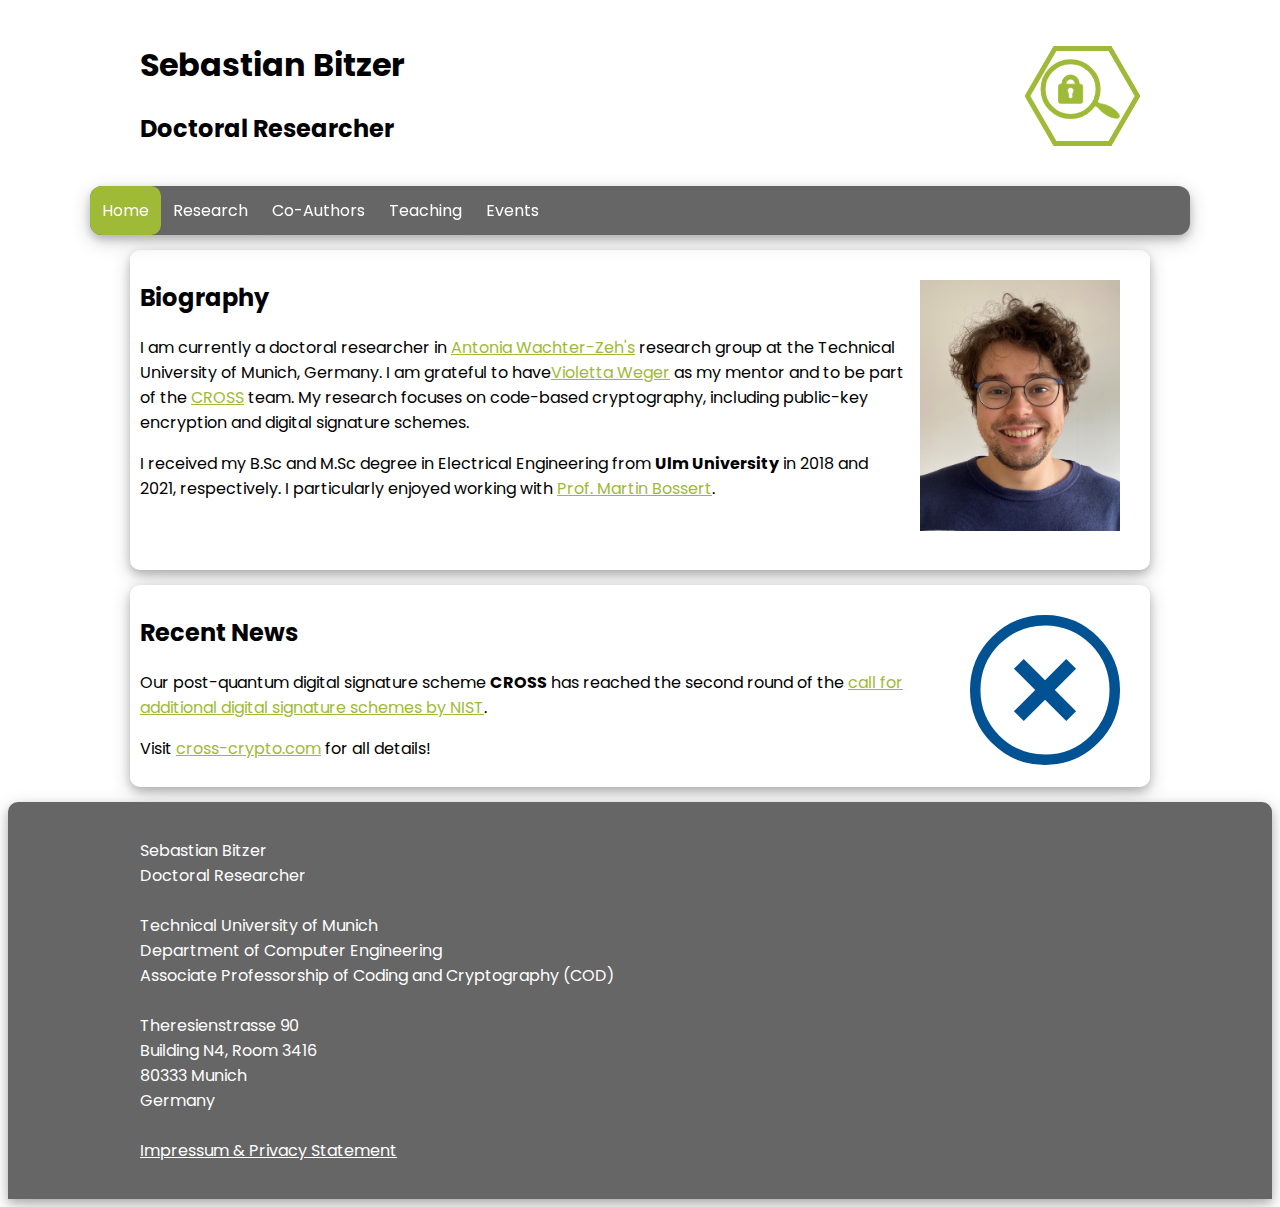
<file: index.html>
<!DOCTYPE html>
<html>

<head>
    <meta charset="utf-8">
    <link rel='icon' href='images/favicon.png' type='image/png' >
    <link rel="stylesheet" href="assets/css/styles.css">
    <link rel="stylesheet" href="https://cdnjs.cloudflare.com/ajax/libs/font-awesome/4.7.0/css/font-awesome.min.css">
    <link href='https://fonts.googleapis.com/css?family=Poppins' rel='stylesheet'>
    <meta name="viewport" content="width=device-width, initial-scale=1">
    <title>Sebastian Bitzer @ Technical University of Munich</title>
    <meta name="author" content="Sebastian Bitzer">
    <meta name="description" content="Doctoral Researcher in Coding Theory and Post-Quantum Cryptography">
    <style>
        body{font-family: 'Poppins';/*font-size: 22px;*/}
    </style>
</head>

<body>
    <script>
        function myFunction() {
          var x = document.getElementById("myTopnav");
          if (x.className === "topnav") {
            x.className += " responsive";
          } else {
            x.className = "topnav";
          }
        }
        </script>

<header>
    <h1>Sebastian Bitzer<img src="images/security_logo.svg" class=logoimage alt=CryptoLogo style="max-width:50%;height:100px;margin-left:15px;margin-top:5px;float: right;"></h1> 
    <h2>Doctoral Researcher</h2>
</header>

<nav>
    <div class="topnav" id="myTopnav">
        <a href="index.html" class="active topnav">Home</a>
        <a href="research.html" class="topnav">Research</a>
        <a href="collaborations.html" class="topnav">Co-Authors</a>
        <a href="teaching.html" class="topnav">Teaching</a>
        <a href="events.html" class="topnav">Events</a>
        <a href="javascript:void(0);" class="icon topnav" onclick="myFunction()">
            <i class="fa fa-bars"></i>
          </a>
    </div>
</nav>

<section style="min-height: 300px;">
    <h2>Biography
        <img src="images/sebastianbitzer_home.jpg" class = bioimage alt="Sebastians Home" style="max-width:45%;width:200px;margin-left:15px;margin-right:20px;float: right;">
    </h2>
    <p>
    I am currently a doctoral researcher in <a href="https://www.ce.cit.tum.de/en/lnt/people/professors/wachter-zeh/">Antonia Wachter-Zeh's</a> research group at the Technical University of Munich, Germany.
    I am grateful to have<a href="https://user.math.uzh.ch/weger/">Violetta Weger</a> as my mentor and to be part of the <a href="https://www.cross-crypto.com/">CROSS</a> team.    
    My research focuses on code-based cryptography, including public-key encryption and digital signature schemes.
    </p>
    <p>
    I received my B.Sc and M.Sc degree in Electrical Engineering from <b>Ulm University</b>  in 2018 and 2021, respectively.
    I particularly enjoyed working with <a href="https://www.uni-ulm.de/nt/staff/professors/martin-bossert/">Prof. Martin Bossert</a>.
    </p>
</section>

<section>
    <h2><img src="images/cross_logo.svg" alt="CROSS logo" style="max-width:50%;width:150px;margin-left:15px;margin-right:20px;float: right;">
        Recent News
    </h2>
    
    <p> Our post-quantum digital signature scheme <b>CROSS</b> has reached the second round of the <a href="https://csrc.nist.gov/projects/pqc-dig-sig">call for additional digital signature schemes by NIST</a>.</p>
    <p> Visit <a href="https://cross-crypto.com/">cross-crypto.com</a> for all details!</p>
</section>
<footer>
    <div class="footercontainer">
    <p class="footercontent">
    Sebastian Bitzer<br>
    Doctoral Researcher <br> <br>
    
    Technical University of Munich <br>
    Department of Computer Engineering <br>
    Associate Professorship of Coding and Cryptography (COD)  <br> <br>
    
    Theresienstrasse 90 <br>
    Building N4, Room 3416 <br>
    80333 Munich <br>
    Germany <br> <br>
    
    <a href="impressum.html" style="color:white;">Impressum & Privacy Statement</a>
    </p>
    </div>
</footer>

</body>

</html>
</file>
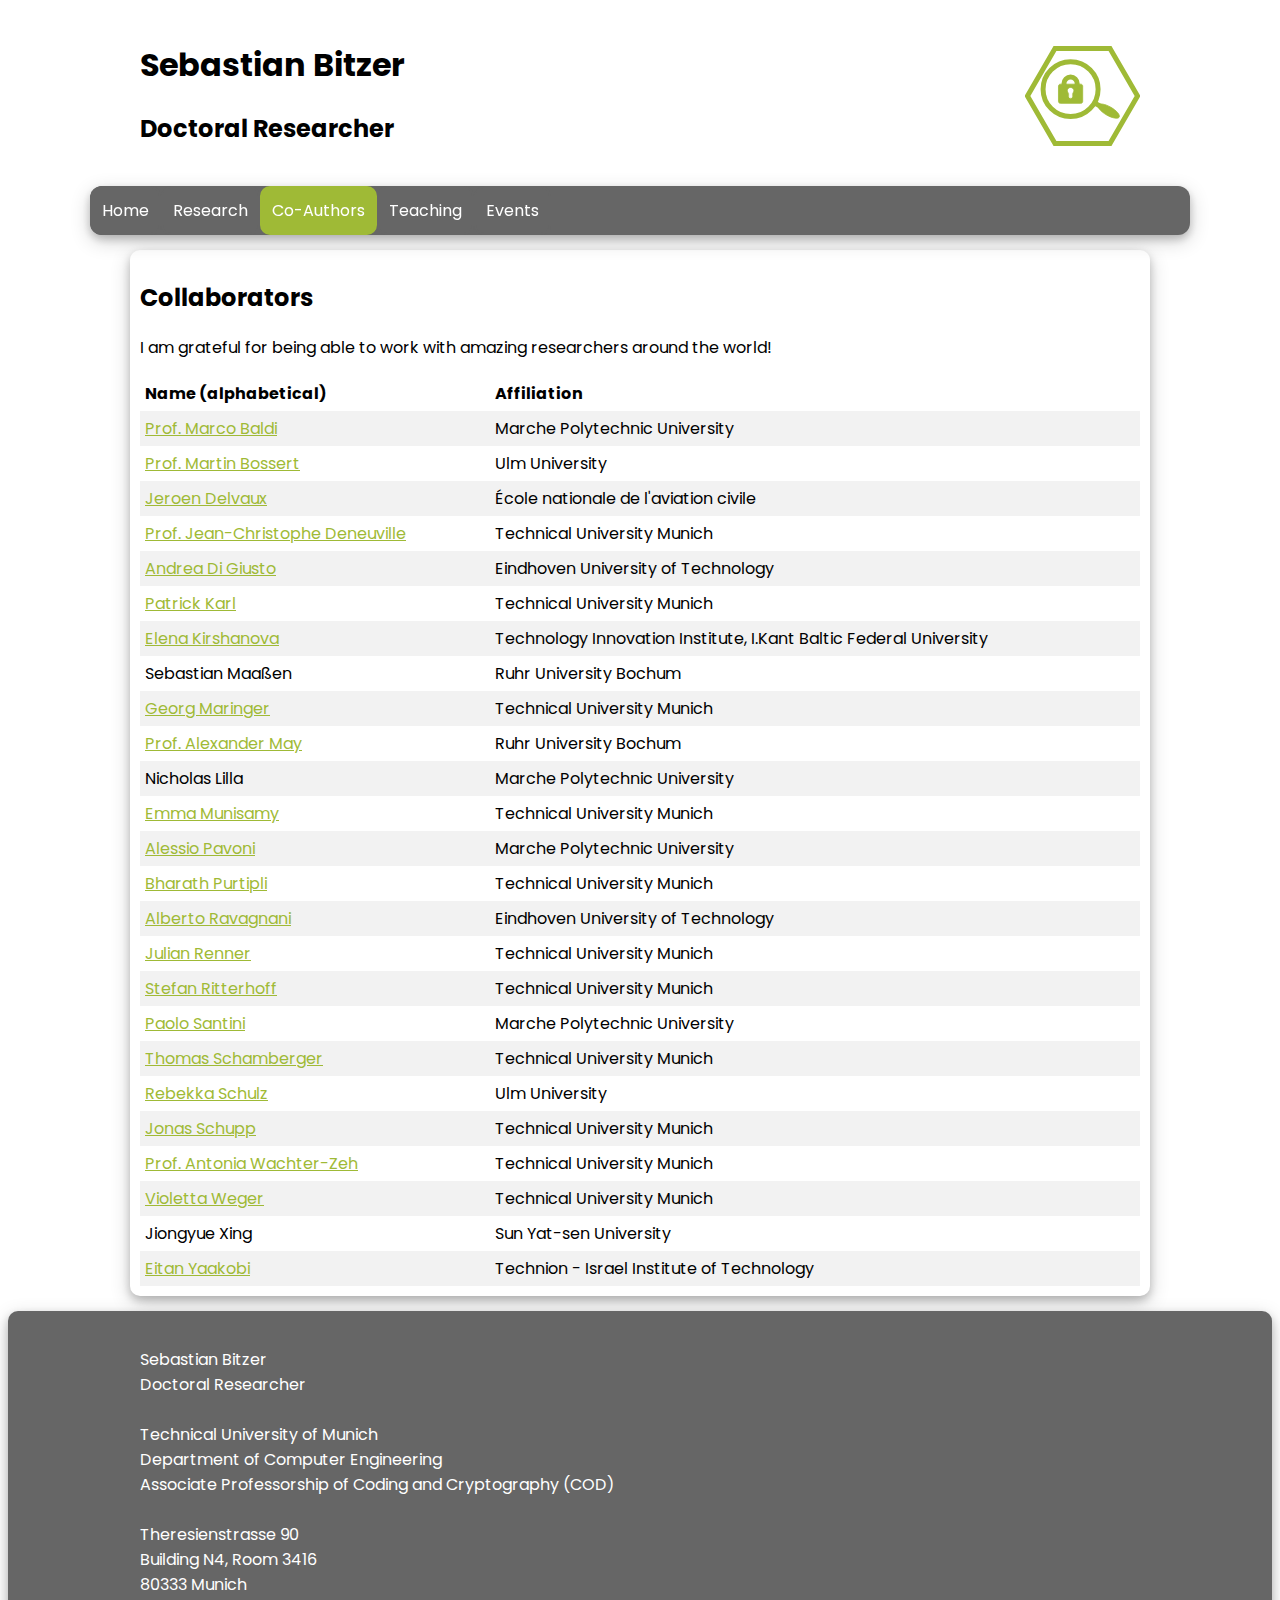
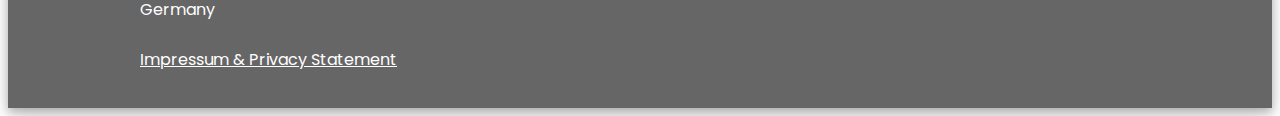
<file: collaborations.html>
<!DOCTYPE html>
<html>

<head>
    <meta charset="utf-8">
    <link rel='icon' href='images/favicon.png' type='image/png' >
    <link rel="stylesheet" href="assets/css/styles.css">
    <link rel="stylesheet" href="https://cdnjs.cloudflare.com/ajax/libs/font-awesome/4.7.0/css/font-awesome.min.css">
    <link href='https://fonts.googleapis.com/css?family=Poppins' rel='stylesheet'>
    <meta name="viewport" content="width=device-width, initial-scale=1">
    <title>Sebastian Bitzer @ Technical University of Munich</title>
    <meta name="author" content="Sebastian Bitzer">
    <meta name="description" content="Doctoral Researcher in Coding Theory and Post-Quantum Cryptography">
    <style>
        body{font-family: 'Poppins';/*font-size: 22px;*/}
    </style>
</head>


<body>
    <script>
        function myFunction() {
          var x = document.getElementById("myTopnav");
          if (x.className === "topnav") {
            x.className += " responsive";
          } else {
            x.className = "topnav";
          }
        }
        </script>

<header>
    <h1>Sebastian Bitzer<img src="images/security_logo.svg" class=logoimage alt=CryptoLogo style="max-width:50%;height:100px;margin-left:15px;margin-top:5px;float: right;"></h1> 
    <h2>Doctoral Researcher</h2>
</header>

<nav>
    <div class="topnav" id="myTopnav">
        <a href="index.html" class="topnav">Home</a>
        <a href="research.html" class="topnav">Research</a>
        <a href="collaborations.html" class="active topnav">Co-Authors</a>
        <a href="teaching.html" class="topnav">Teaching</a>
        <a href="events.html" class="topnav">Events</a>
        <a href="javascript:void(0);" class="icon topnav" onclick="myFunction()">
            <i class="fa fa-bars"></i>
          </a>
    </div>
</nav>

<section>
    <h2>Collaborators</h2>
    <p>I am grateful for being able to work with amazing researchers around the world!</p>
    <table class="teachingtable">
        <tr class="teachingtable">
            <th class="teachingtable">Name (alphabetical)</th>
            <th class="teachingtable">Affiliation<!--<sup>*</sub>--></th>
        </tr>
        <tr class="teachingtable">
            <td class="teachingtable"><a href="https://www.univpm.it/Entra/Engine/RAServePG.php/P/320710010421/idsel/673/docname/MARCO%20BALDI">Prof. Marco Baldi</a></td>
            <td class="teachingtable">Marche Polytechnic University</td>
        </tr>
        <tr class="teachingtable">
            <td class="teachingtable"><a href="https://www.uni-ulm.de/nt/staff/professors/martin-bossert/">Prof. Martin Bossert</a></td>
            <td class="teachingtable">Ulm University</td>
        </tr>
        <tr class="teachingtable">
            <td class="teachingtable"><a href = "https://www.tii.ae/team/dr-jeroen-delvaux">Jeroen Delvaux</a></td>
            <td class="teachingtable">École nationale de l'aviation civile</td>
        </tr>
        </tr>
            <tr class="teachingtable">
            <td class="teachingtable"><a href="https://deneuville.github.io/">Prof. Jean-Christophe Deneuville</a></td>
            <td class="teachingtable">Technical University Munich</td>
        </tr>
        <tr class="teachingtable">
            <td class="teachingtable"><a href = "https://research.tue.nl/en/persons/andrea-di-giusto">Andrea Di Giusto</a></td>
            <td class="teachingtable">Eindhoven University of Technology</td>
        </tr>
        <tr class="teachingtable">
            <td class="teachingtable"><a href = "https://www.ce.cit.tum.de/eisec/mitarbeiter/patrick-karl/">Patrick Karl</a></td>
            <td class="teachingtable">Technical University Munich</td>
        </tr>
        <tr class="teachingtable">
            <td class="teachingtable"><a href = "https://crypto-kantiana.com/elena.kirshanova/">Elena Kirshanova</a></td>
            <td class="teachingtable">Technology Innovation Institute, I.Kant Baltic Federal University</td>
        </tr>
        <tr class="teachingtable">
            <td class="teachingtable">Sebastian Maaßen</td>
            <td class="teachingtable">Ruhr University Bochum</td>
        </tr>
        <tr class="teachingtable">
            <td class="teachingtable"><a href="https://www.ce.cit.tum.de/lnt/mitarbeiter/doktoranden/maringer/">Georg Maringer</a></td>
            <td class="teachingtable">Technical University Munich</td>
        </tr>
        <tr class="teachingtable">
            <td class="teachingtable"><a href="https://informatik.rub.de/may/">Prof. Alexander May</a></td>
            <td class="teachingtable">Ruhr University Bochum</td>
        </tr>
        <tr class="teachingtable">
            <td class="teachingtable">Nicholas Lilla</td>
            <td class="teachingtable">Marche Polytechnic University</td>
        </tr>
        <tr class="teachingtable">
            <td class="teachingtable"><a href="https://www.ce.cit.tum.de/lnt/mitarbeiter/doktoranden/munisamy/">Emma Munisamy</a></td>
            <td class="teachingtable">Technical University Munich</td>
        </tr>
        <tr class="teachingtable">
            <td class="teachingtable"><a href="https://www.linkedin.com/posts/alessio-pavoni_i-am-delighted-to-share-that-on-25052023-activity-7068957580689031168-xBfP">Alessio Pavoni</a></td>
            <td class="teachingtable">Marche Polytechnic University</td>
        </tr>
            <tr class="teachingtable">
            <td class="teachingtable"><a href="https://www.ce.cit.tum.de/lnt/mitarbeiter/doktoranden/purtipli/">Bharath Purtipli</a></td>
            <td class="teachingtable">Technical University Munich</td>
        </tr>
        <tr class="teachingtable">
            <td class="teachingtable"><a href="https://a.ravagnani.win.tue.nl/">Alberto Ravagnani</a></td>
            <td class="teachingtable">Eindhoven University of Technology</td>
        </tr>
        <tr class="teachingtable">
            <td class="teachingtable"><a href="https://julianrenner.com/#cryptography-coding-communication">Julian Renner</a></td>
            <td class="teachingtable">Technical University Munich</td>
        </tr>
        <tr class="teachingtable">
            <td class="teachingtable"><a href="https://www.ce.cit.tum.de/en/lnt/people/doctoral-researchers/ritterhoff/">Stefan Ritterhoff</a></td>
            <td class="teachingtable">Technical University Munich</td>
        </tr>
        <tr class="teachingtable">
            <td class="teachingtable"><a href="https://www.dii.univpm.it/paolo.santini">Paolo Santini</a></td>
            <td class="teachingtable">Marche Polytechnic University</td>
        </tr>
        <tr class="teachingtable">
            <td class="teachingtable"><a href = "https://www.ce.cit.tum.de/eisec/mitarbeiter/thomas-schamberger/">Thomas Schamberger</a></td>
            <td class="teachingtable">Technical University Munich</td>
        </tr>
        <tr class="teachingtable">
            <td class="teachingtable"><a href = "https://www.uni-ulm.de/nt/staff/research-assistants/rebekka-schulz/">Rebekka Schulz</a></td>
            <td class="teachingtable">Ulm University</td>
        </tr>
        <tr class="teachingtable">
            <td class="teachingtable"><a href = "https://www.ce.cit.tum.de/eisec/mitarbeiter/jonas-schupp/">Jonas Schupp</a></td>
            <td class="teachingtable">Technical University Munich</td>
        </tr>
        <tr class="teachingtable">
            <td class="teachingtable"><a href="https://www.professoren.tum.de/wachter-zeh-antonia">Prof. Antonia Wachter-Zeh</a></td>
            <td class="teachingtable">Technical University Munich</td>
        </tr>
        <tr class="teachingtable">
            <td class="teachingtable"><a href="https://user.math.uzh.ch/weger/">Violetta Weger</a></td>
            <td class="teachingtable">Technical University Munich</td>
        </tr>
        <tr class="teachingtable">
            <td class="teachingtable"><a href="https://scholar.google.com/citations?user=By-jYOwAAAAJ&hl=zh-CN"></a>Jiongyue Xing</a></td>
            <td class="teachingtable">Sun Yat-sen University</td>
        </tr>
        <tr class="teachingtable">
            <td class="teachingtable"><a href="https://yaakobi.net.technion.ac.il/">Eitan Yaakobi</a></td>
            <td class="teachingtable">Technion - Israel Institute of Technology</td>
        </tr>
    </table>
    <!--<p><sup>*</sup>Affiliation at time of last joint publication.</p>-->
</section>

<footer>
    <div class="footercontainer">
    <p class="footercontent">
    Sebastian Bitzer<br>
    Doctoral Researcher <br> <br>
    
    Technical University of Munich <br>
    Department of Computer Engineering <br>
    Associate Professorship of Coding and Cryptography (COD)  <br> <br>
    
    Theresienstrasse 90 <br>
    Building N4, Room 3416 <br>
    80333 Munich <br>
    Germany <br> <br>
    
    <a href="impressum.html" style="color:white;">Impressum & Privacy Statement</a>
    </p>
    </div>
</footer>

</body>
</html>
</file>
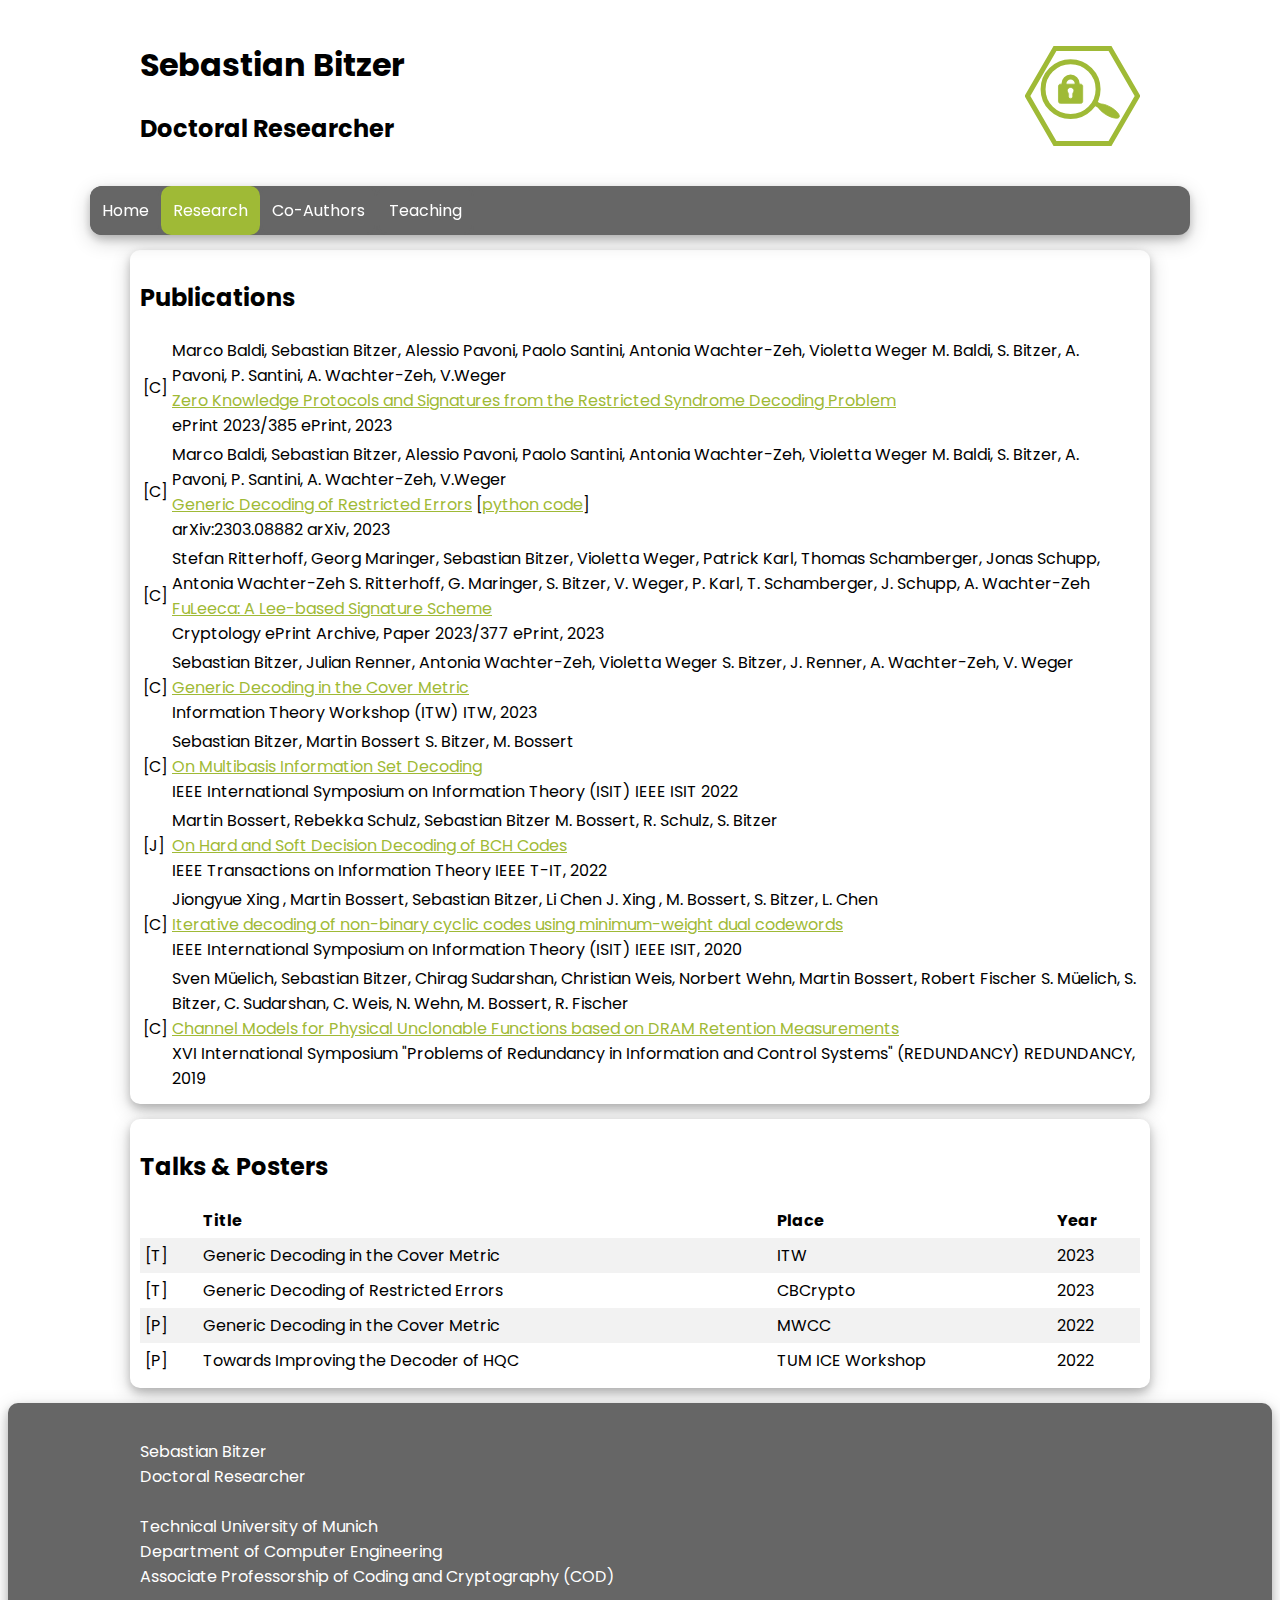
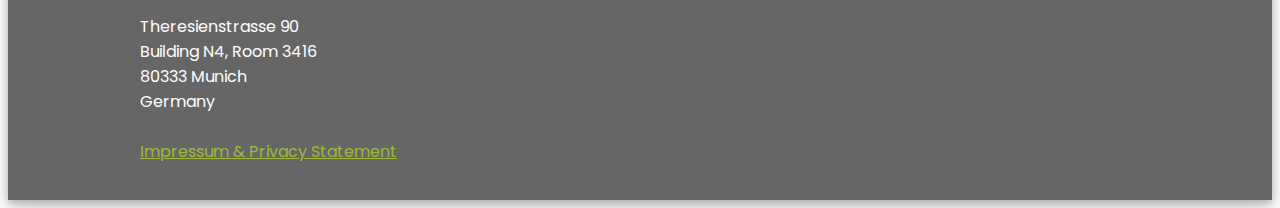
<file: cross.html>
<!DOCTYPE html>
<html>

<head>
    <meta charset="utf-8">
    <link rel='icon' href='images/favicon.png' type='image/png' >
    <link rel="stylesheet" href="assets/css/styles.css">
    <link rel="stylesheet" href="https://cdnjs.cloudflare.com/ajax/libs/font-awesome/4.7.0/css/font-awesome.min.css">
    <link href='https://fonts.googleapis.com/css?family=Poppins' rel='stylesheet'>
    <meta name="viewport" content="width=device-width, initial-scale=1">
    <title>Sebastian Bitzer @ Technical University of Munich</title>
    <meta name="author" content="Sebastian Bitzer">
    <meta name="description" content="Doctoral Researcher in Coding Theory and Post-Quantum Cryptography">
    <style>
        body{font-family: 'Poppins';/*font-size: 22px;*/}
    </style>
</head>


<body>
    <script>
        function myFunction() {
          var x = document.getElementById("myTopnav");
          if (x.className === "topnav") {
            x.className += " responsive";
          } else {
            x.className = "topnav";
          }
        }
        </script>

<header>
    <h1>Sebastian Bitzer<img src="images/security_logo.svg" class=logoimage alt=CryptoLogo style="max-width:50%;height:100px;margin-left:15px;margin-top:5px;float: right;"></h1> 
    <h2>Doctoral Researcher</h2>
</header>

<nav>
    <div class="topnav" id="myTopnav">
        <a href="index.html" class="topnav">Home</a>
        <a href="research.html" class="active topnav">Research</a>
        <a href="collaborations.html" class="topnav">Co-Authors</a>
        <a href="teaching.html" class="topnav">Teaching</a>
        <!--<a href="more.html" class="topnav">More</a>-->
        <a href="javascript:void(0);" class="icon topnav" onclick="myFunction()">
            <i class="fa fa-bars"></i>
          </a>
    </div>
</nav>

<section>
    <h2>
        Publications
    </h2>
    <table class="publist">
        <tr class="publist">
            <td class="publist">[C]</td>
            <td class="publist">
                <span class="full-text">Marco Baldi, Sebastian Bitzer, Alessio Pavoni, Paolo Santini, Antonia <nobr>Wachter-Zeh</nobr>, Violetta Weger</span>
                <span class="short-text">M. Baldi, S. Bitzer, A. Pavoni, P. Santini, A. <nobr>Wachter-Zeh</nobr>, V.Weger</span> <br>
                <a href=https://eprint.iacr.org/2023/385>Zero Knowledge Protocols and Signatures from the Restricted Syndrome Decoding Problem</a><br> 
                <span class="full-text">ePrint 2023/385</span>
                <span class="short-text">ePrint</span>, 2023</td>
        </tr>
        <tr class="publist">
            <td class="publist">[C]</td>
            <td class="publist">
                <span class="full-text">Marco Baldi, Sebastian Bitzer, Alessio Pavoni, Paolo Santini, Antonia <nobr>Wachter-Zeh</nobr>, Violetta Weger</span>
                <span class="short-text">M. Baldi, S. Bitzer, A. Pavoni, P. Santini, A. <nobr>Wachter-Zeh</nobr>, V.Weger</span> <br>
                <a href=https://arxiv.org/abs/2303.08882>Generic Decoding of Restricted Errors</a> [<a href=https://github.com/sebastianbitzer/restricted-decoding>python code</a>]<br> 
                <span class="full-text">arXiv:2303.08882</span>
                <span class="short-text">arXiv</span>, 2023</td>
        </tr>
        <tr class="publist">
            <td class="publist">[C]</td>
            <td class="publist">
                <span class="full-text">Stefan Ritterhoff, Georg Maringer, Sebastian Bitzer, Violetta Weger, Patrick Karl, Thomas Schamberger, Jonas Schupp, Antonia <nobr>Wachter-Zeh</nobr></span>
                <span class="short-text">S. Ritterhoff, G. Maringer, S. Bitzer, V. Weger, P. Karl, T. Schamberger, J. Schupp, A. <nobr>Wachter-Zeh</nobr></span> <br>
                <a href=https://eprint.iacr.org/2023/377>FuLeeca: A Lee-based Signature Scheme</a><br> 
                <span class="full-text">Cryptology ePrint Archive, Paper 2023/377</span>
                <span class="short-text">ePrint</span>, 2023</td>
        </tr>
        <tr class="publist">
            <td class="publist">[C]</td>
            <td class="publist">
                <span class="full-text">Sebastian Bitzer, Julian Renner, Antonia <nobr>Wachter-Zeh</nobr>,  Violetta Weger</span>
                <span class="short-text">S. Bitzer, J. Renner, A. <nobr>Wachter-Zeh</nobr>,  V. Weger</span> <br>
                <a href=https://arxiv.org/abs/2205.12738>Generic Decoding in the Cover Metric</a><br> 
                <span class="full-text">Information Theory Workshop (ITW)</span>
                <span class="short-text">ITW</span>, 2023</td>
          </tr>
          <tr class="publist">
            <td class="publist">[C]</td>
            <td class="publist">
                <span class="full-text">Sebastian Bitzer, Martin Bossert </span>
                <span class="short-text">S. Bitzer, M. Bossert </span><br>
                <a href=https://ieeexplore.ieee.org/abstract/document/9834420>On Multibasis Information Set Decoding</a><br> 
                <span class="full-text">IEEE International Symposium on Information Theory (ISIT)</span>
                <span class="short-text">IEEE ISIT</span> 2022</td>
          </tr>
          <tr class="publist">
            <td class="publist">[J]</td>
            <td class="publist"> 
                <span class="full-text">Martin Bossert, Rebekka Schulz, Sebastian Bitzer</span> 
                <span class="short-text">M. Bossert, R. Schulz, S. Bitzer</span> <br>
                <a href=https://arxiv.org/abs/2107.07401>On Hard and Soft Decision Decoding of BCH Codes</a><br> 
                <span class="full-text">IEEE Transactions on Information Theory</span>
                <span class="short-text">IEEE T-IT</span>, 2022</td>
          </tr>
          <tr class="publist">
            <td class="publist">[C]</td>
            <td class="publist"> 
                <span class="full-text">Jiongyue Xing , Martin Bossert, Sebastian Bitzer, Li Chen</span>
                <span class="short-text">J. Xing , M. Bossert, S. Bitzer, L. Chen</span>  <br>
                <a href=https://ieeexplore.ieee.org/abstract/document/9174258>Iterative decoding of non-binary cyclic codes using minimum-weight dual codewords</a><br> 
                <span class="full-text">IEEE International Symposium on Information Theory (ISIT)</span>
                <span class="short-text">IEEE ISIT</span>, 2020</td>
          </tr>
          <tr class="publist">
            <td class="publist">[C]</td>
            <td class="publist"> 
                <span class="full-text">Sven Müelich, Sebastian Bitzer, Chirag Sudarshan, Christian Weis, Norbert Wehn, Martin Bossert, Robert Fischer</span>
                <span class="short-text">S. Müelich, S. Bitzer, C. Sudarshan, C. Weis, N. Wehn, M. Bossert, R. Fischer</span> <br>
                <a href=https://ieeexplore.ieee.org/abstract/document/9003355>Channel Models for Physical Unclonable Functions based on DRAM Retention Measurements</a><br> 
                <span class="full-text">XVI International Symposium "Problems of Redundancy in Information and Control Systems" (REDUNDANCY)</span>
                <span class="short-text">REDUNDANCY</span>, 2019</td>
          </tr>
    </table>
</section>

<section>
    <h2>
        Talks & Posters
    </h2>
    <table class="teachingtable">
        <tr class="teachingtable">
            <th class="teachingtable"></th>
            <th class="teachingtable">Title</th>
            <th class="teachingtable">Place</th>
            <th class="teachingtable">Year</th>
        </tr>
        <tr class="teachingtable">
            <td class="teachingtable">[T]</td>
            <td class="teachingtable">Generic Decoding in the Cover Metric</td>
            <td class="teachingtable">ITW</td>
            <td class="teachingtable">2023</td>
        </tr>
        <tr class="teachingtable">
            <td class="teachingtable">[T]</td>
            <td class="teachingtable">Generic Decoding of Restricted Errors</td>
            <td class="teachingtable">CBCrypto</td>
            <td class="teachingtable">2023</td>
        </tr>
        <tr class="teachingtable">
            <td class="teachingtable">[P]</td>
            <td class="teachingtable">Generic Decoding in the Cover Metric</td>
            <td class="teachingtable">MWCC</td>
            <td class="teachingtable">2022</td>
        </tr>
        <tr class="teachingtable">
            <td class="teachingtable">[P]</td>
            <td class="teachingtable">Towards Improving the Decoder of HQC</td>
            <td class="teachingtable">TUM ICE Workshop</td>
            <td class="teachingtable">2022</td>
        </tr>
    </table>
</section>

<footer>
    <div class="footercontainer">
    <p class="footercontent">
    Sebastian Bitzer<br>
    Doctoral Researcher <br> <br>
    
    Technical University of Munich <br>
    Department of Computer Engineering <br>
    Associate Professorship of Coding and Cryptography (COD)  <br> <br>
    
    Theresienstrasse 90 <br>
    Building N4, Room 3416 <br>
    80333 Munich <br>
    Germany <br> <br>
    
    <a href="impressum.html">Impressum & Privacy Statement</a>
    </p>
    </div>
</footer>

</body>
</html>
</file>
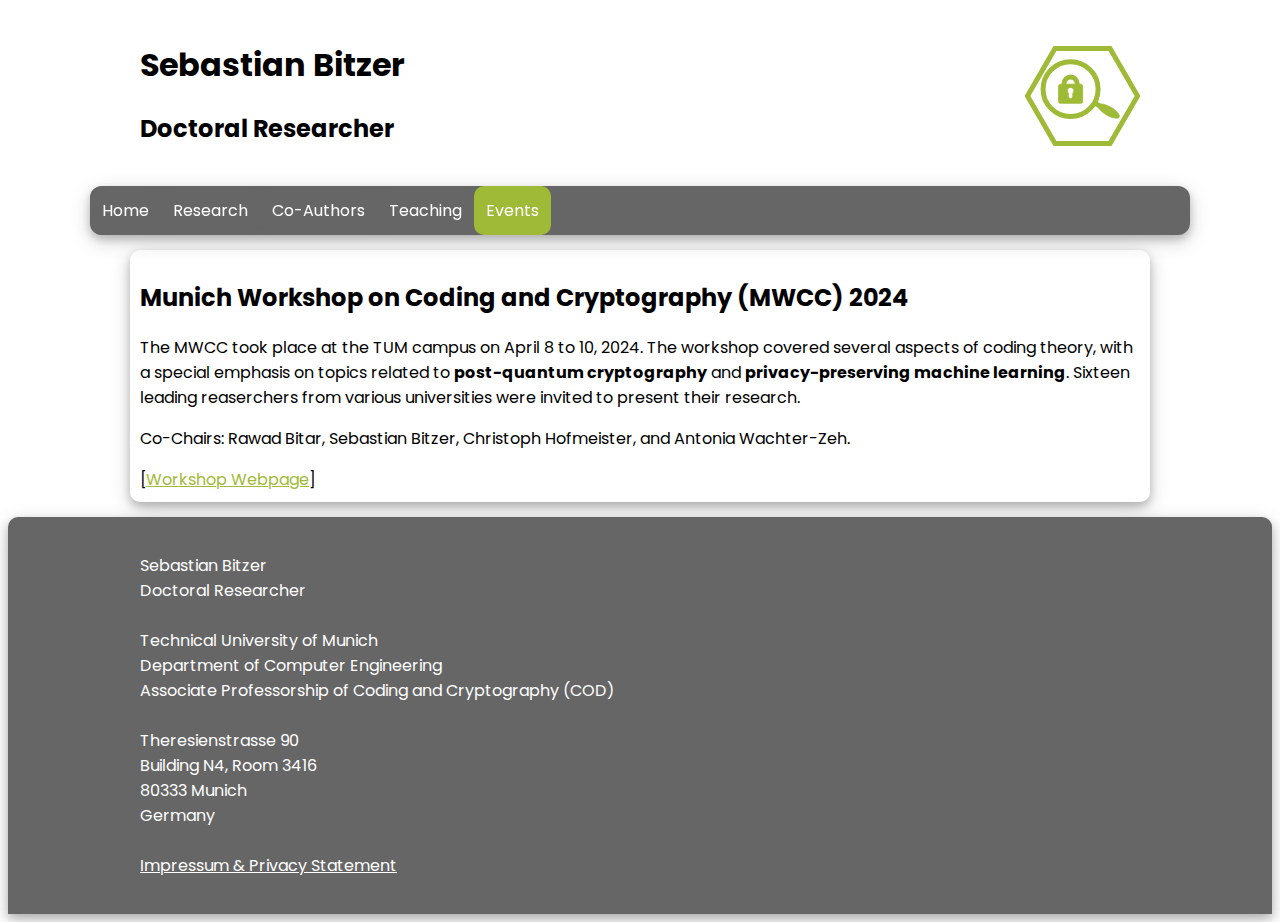
<file: events.html>
<!DOCTYPE html>
<html>

<head>
    <meta charset="utf-8">
    <link rel='icon' href='images/favicon.png' type='image/png' >
    <link rel="stylesheet" href="assets/css/styles.css">
    <link rel="stylesheet" href="https://cdnjs.cloudflare.com/ajax/libs/font-awesome/4.7.0/css/font-awesome.min.css">
    <link href='https://fonts.googleapis.com/css?family=Poppins' rel='stylesheet'>
    <meta name="viewport" content="width=device-width, initial-scale=1">
    <title>Sebastian Bitzer @ Technical University of Munich</title>
    <meta name="author" content="Sebastian Bitzer">
    <meta name="description" content="Doctoral Researcher in Coding Theory and Post-Quantum Cryptography">
    <style>
        body{font-family: 'Poppins';/*font-size: 22px;*/}
    </style>
</head>

<body>
    <script>
        function myFunction() {
          var x = document.getElementById("myTopnav");
          if (x.className === "topnav") {
            x.className += " responsive";
          } else {
            x.className = "topnav";
          }
        }
        </script>

<header>
    <h1>Sebastian Bitzer<img src="images/security_logo.svg" class=logoimage alt=CryptoLogo style="max-width:50%;height:100px;margin-left:15px;margin-top:5px;float: right;"></h1> 
    <h2>Doctoral Researcher</h2>
</header>

<nav>
    <div class="topnav" id="myTopnav">
        <a href="index.html" class="topnav">Home</a>
        <a href="research.html" class="topnav">Research</a>
        <a href="collaborations.html" class="topnav">Co-Authors</a>
        <a href="teaching.html" class="topnav">Teaching</a>
        <a href="events.html" class="active topnav">Events</a>
        <a href="javascript:void(0);" class="icon topnav" onclick="myFunction()">
            <i class="fa fa-bars"></i>
          </a>
    </div>
</nav>

<section>
    <h2>Munich Workshop on Coding and Cryptography (MWCC) 2024</h2>

    <p>
    The MWCC took place at the TUM campus on April 8 to 10, 2024. 
    The workshop covered several aspects of coding theory, with a special emphasis on topics related to <b>post-quantum cryptography</b> and <b>privacy-preserving machine learning</b>.
    Sixteen leading reaserchers from various universities were invited to present their research.
    </p>

    <p>
    Co-Chairs: Rawad Bitar, Sebastian Bitzer, Christoph Hofmeister, and Antonia Wachter-Zeh.
    </p>

    [<a href="https://www.ce.cit.tum.de/en/lnt/events/2024-munich-workshops-on-coding/2024-munich-workshop-on-coding-and-cryptography-mwcc/">Workshop Webpage</a>]
</section>



<footer>
    <div class="footercontainer">
    <p class="footercontent">
    Sebastian Bitzer<br>
    Doctoral Researcher <br> <br>
    
    Technical University of Munich <br>
    Department of Computer Engineering <br>
    Associate Professorship of Coding and Cryptography (COD)  <br> <br>
    
    Theresienstrasse 90 <br>
    Building N4, Room 3416 <br>
    80333 Munich <br>
    Germany <br> <br>
    
    <a href="impressum.html" style="color:white;">Impressum & Privacy Statement</a>
    </p>
    </div>
</footer>

</body>
</html>
</file>
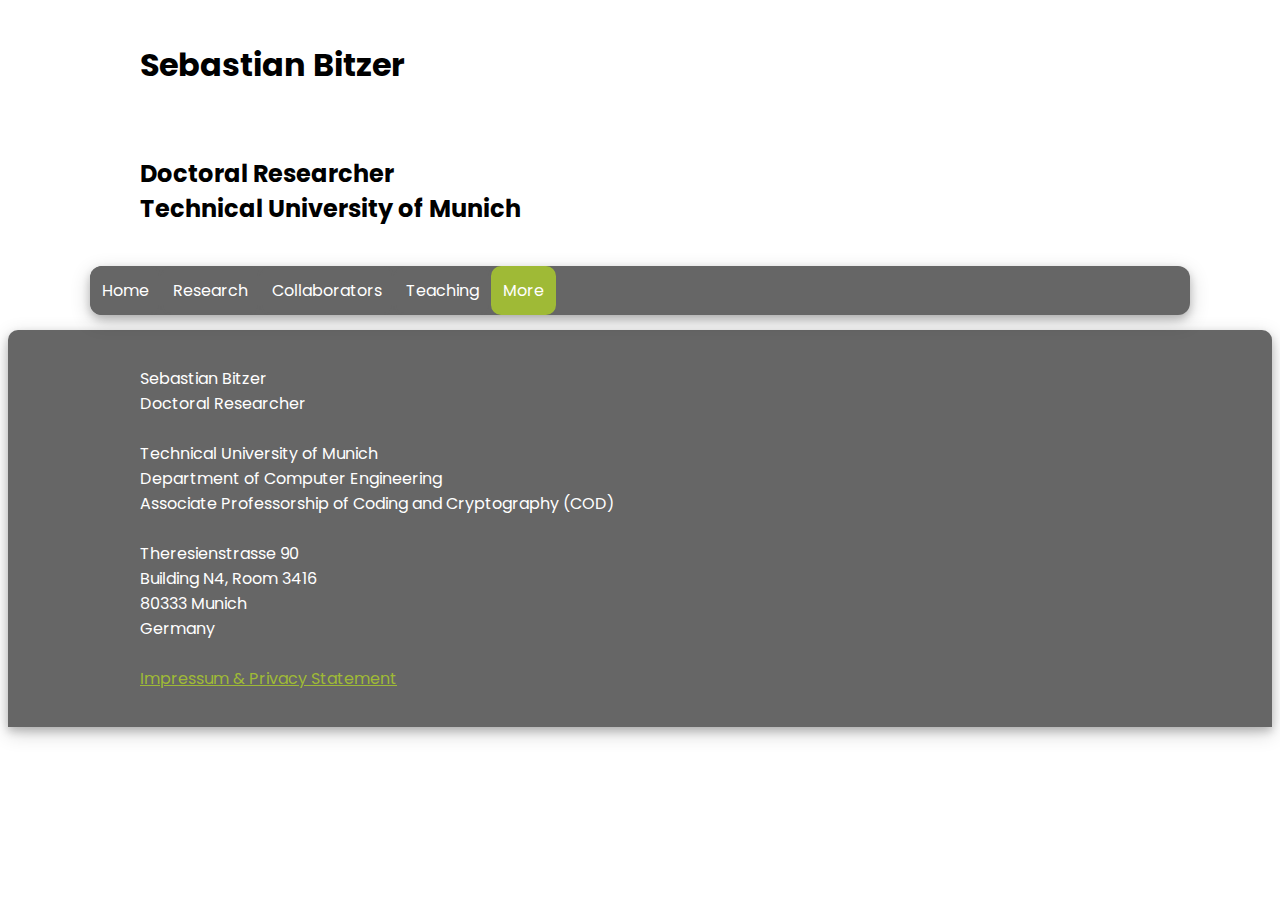
<file: more.html>
<!DOCTYPE html>
<html>

<head>
    <meta charset="utf-8">
    <link rel="stylesheet" href="assets/css/styles.css">
    <link rel="stylesheet" href="https://cdnjs.cloudflare.com/ajax/libs/font-awesome/4.7.0/css/font-awesome.min.css">
    <link href='https://fonts.googleapis.com/css?family=Poppins' rel='stylesheet'>
    <style>
        body{font-family: 'Poppins';/*font-size: 22px;*/}
        img {
            border-radius: 10px;
            border: 5px solid var(--link-and-active-elements-color);
        }
    </style>
</head>

<body>
    <script>
        function myFunction() {
          var x = document.getElementById("myTopnav");
          if (x.className === "topnav") {
            x.className += " responsive";
          } else {
            x.className = "topnav";
          }
        }
        </script>

<header>
    <h1>Sebastian Bitzer</h1> 
    <br> 
    <h2>Doctoral Researcher <br> Technical University of Munich</h2>
</header>

<nav>
    <div class="topnav" id="myTopnav">
        <a href="index.html" class="topnav">Home</a>
        <a href="research.html" class="topnav">Research</a>
        <a href="collaborations.html" class="topnav">Collaborators</a>
        <a href="teaching.html" class="topnav">Teaching</a>
        <a href="more.html" class="active topnav">More</a>
        <a href="javascript:void(0);" class="icon topnav" onclick="myFunction()">
            <i class="fa fa-bars"></i>
          </a>
    </div>
</nav>

<footer>
    <div class="footercontainer">
    <p class="footercontent">
    Sebastian Bitzer<br>
    Doctoral Researcher <br> <br>
    
    Technical University of Munich <br>
    Department of Computer Engineering <br>
    Associate Professorship of Coding and Cryptography (COD)  <br> <br>
    
    Theresienstrasse 90 <br>
    Building N4, Room 3416 <br>
    80333 Munich <br>
    Germany <br> <br>
    
    <a href="impressum.html">Impressum & Privacy Statement</a>
    </p>
    </div>
</footer>

</body>
</html>
</file>
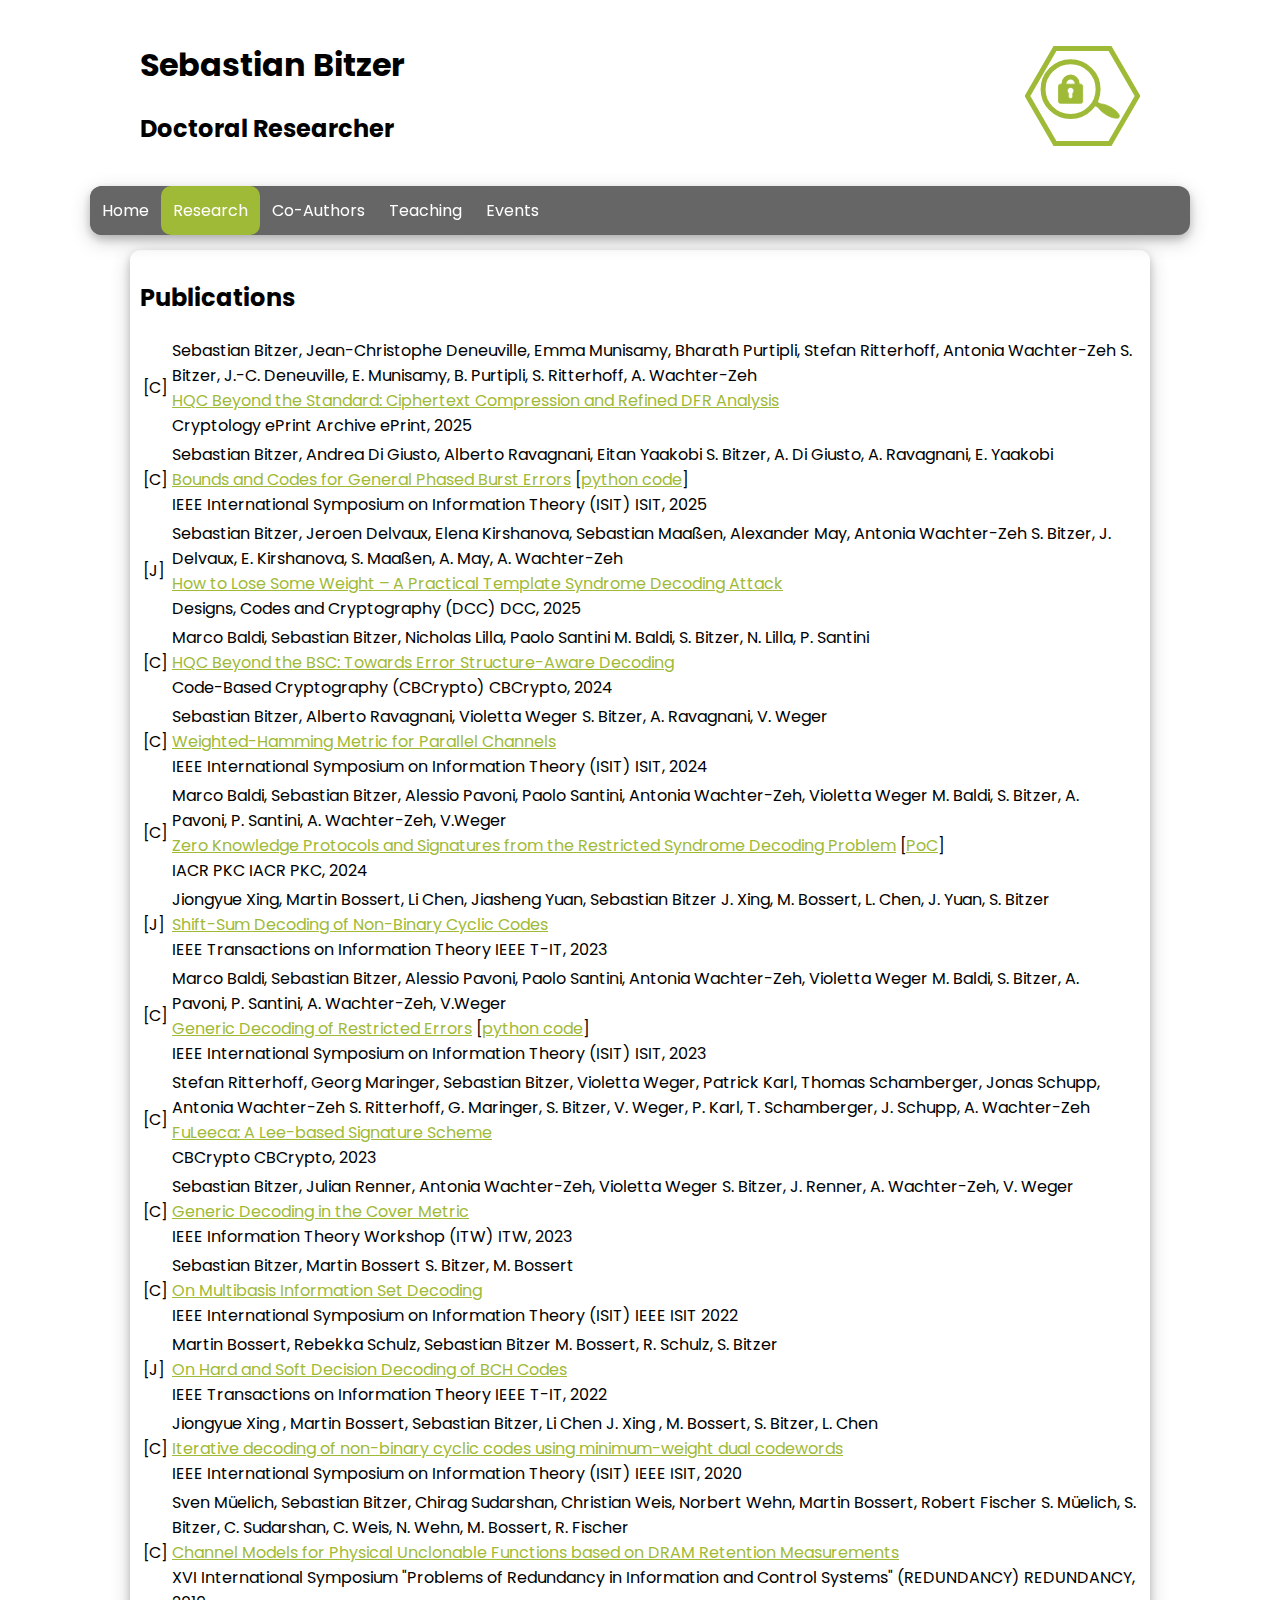
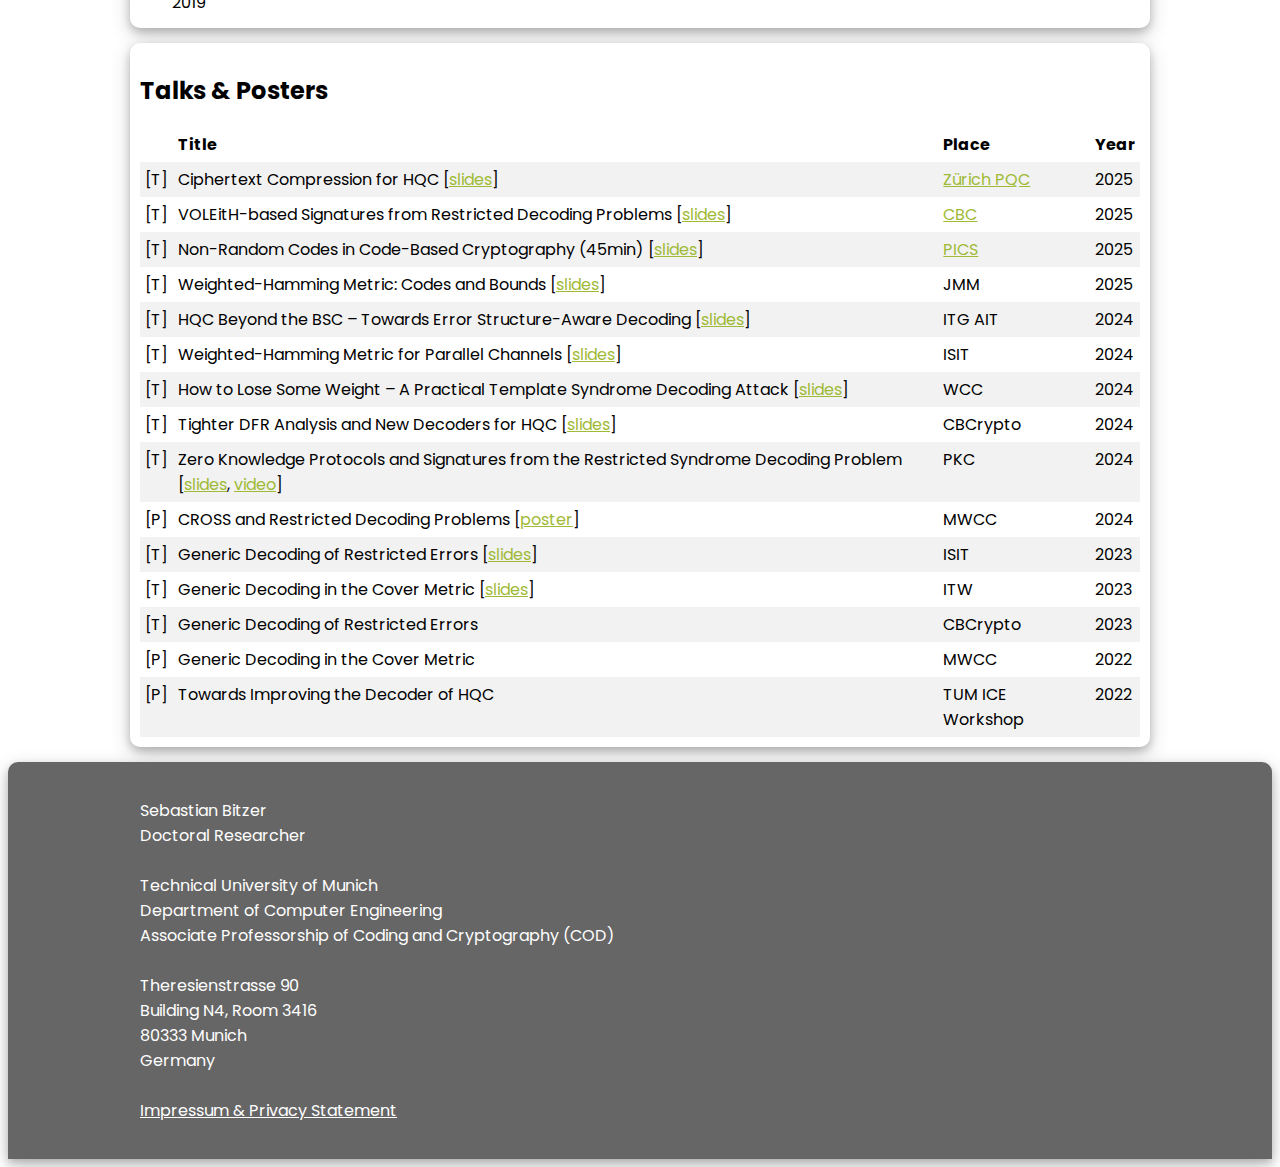
<file: research.html>
<!DOCTYPE html>
<html>

<head>
    <meta charset="utf-8">
    <link rel='icon' href='images/favicon.png' type='image/png' >
    <link rel="stylesheet" href="assets/css/styles.css">
    <link rel="stylesheet" href="https://cdnjs.cloudflare.com/ajax/libs/font-awesome/4.7.0/css/font-awesome.min.css">
    <link href='https://fonts.googleapis.com/css?family=Poppins' rel='stylesheet'>
    <meta name="viewport" content="width=device-width, initial-scale=1">
    <title>Sebastian Bitzer @ Technical University of Munich</title>
    <meta name="author" content="Sebastian Bitzer">
    <meta name="description" content="Doctoral Researcher in Coding Theory and Post-Quantum Cryptography">
    <style>
        body{font-family: 'Poppins';/*font-size: 22px;*/}
    </style>
</head>


<body>
    <script>
        function myFunction() {
          var x = document.getElementById("myTopnav");
          if (x.className === "topnav") {
            x.className += " responsive";
          } else {
            x.className = "topnav";
          }
        }
        </script>

<header>
    <h1>Sebastian Bitzer<img src="images/security_logo.svg" class=logoimage alt=CryptoLogo style="max-width:50%;height:100px;margin-left:15px;margin-top:5px;float: right;"></h1> 
    <h2>Doctoral Researcher</h2>
</header>

<nav>
    <div class="topnav" id="myTopnav">
        <a href="index.html" class="topnav">Home</a>
        <a href="research.html" class="active topnav">Research</a>
        <a href="collaborations.html" class="topnav">Co-Authors</a>
        <a href="teaching.html" class="topnav">Teaching</a>
        <a href="events.html" class="topnav">Events</a>
        <a href="javascript:void(0);" class="icon topnav" onclick="myFunction()">
            <i class="fa fa-bars"></i>
          </a>
    </div>
</nav>

<section>
    <h2>
        Publications
    </h2>
    <table class="publist">
        <tr class="publist">
            <td class="publist">[C]</td>
            <td class="publist">
                <span class="full-text">Sebastian Bitzer, Jean-Christophe Deneuville, Emma Munisamy, Bharath Purtipli, Stefan Ritterhoff, Antonia Wachter-Zeh</span>
                <span class="short-text">S. Bitzer, J.-C. Deneuville, E. Munisamy, B. Purtipli, S. Ritterhoff, A. Wachter-Zeh</span> <br>
                <a href=https://eprint.iacr.org/2025/2259>HQC Beyond the Standard: Ciphertext Compression and Refined DFR Analysis</a> <br> 
                <span class="full-text">Cryptology ePrint Archive</span>
                <span class="short-text">ePrint</span>, 2025</td>
        </tr>
        <tr class="publist">
            <td class="publist">[C]</td>
            <td class="publist">
                <span class="full-text">Sebastian Bitzer, Andrea Di Giusto, Alberto Ravagnani, Eitan Yaakobi</span>
                <span class="short-text">S. Bitzer, A. Di Giusto, A. Ravagnani, E. Yaakobi</span> <br>
                <a href=https://arxiv.org/abs/2501.12280>Bounds and Codes for General Phased Burst Errors</a> [<a href=https://github.com/sebastianbitzer/pbe>python code</a>]<br> 
                <span class="full-text">IEEE International Symposium on Information Theory (ISIT)</span>
                <span class="short-text">ISIT</span>, 2025</td>
        </tr>
        <tr class="publist">
            <td class="publist">[J]</td>
            <td class="publist">
                <span class="full-text">Sebastian Bitzer,  Jeroen Delvaux, Elena Kirshanova, Sebastian Maaßen, Alexander May, Antonia Wachter-Zeh</span>
                <span class="short-text">S. Bitzer,  J. Delvaux, E. Kirshanova, S. Maaßen, A. May, A. Wachter-Zeh</span> <br>
                <a href=https://eprint.iacr.org/2024/621>How to Lose Some Weight &ndash; A Practical Template Syndrome Decoding Attack</a><br> 
                <span class="full-text">Designs, Codes and Cryptography (DCC)</span>
                <span class="short-text">DCC</span>, 2025</td>
        </tr>
        <tr class="publist">
            <td class="publist">[C]</td>
            <td class="publist">
                <span class="full-text">Marco Baldi, Sebastian Bitzer,  Nicholas Lilla, Paolo Santini</span>
                <span class="short-text">M. Baldi, S. Bitzer,  N. Lilla, P. Santini</span> <br>
                <a href=https://eprint.iacr.org/2025/648>HQC Beyond the BSC: Towards Error Structure-Aware Decoding</a><br> 
                <span class="full-text">Code-Based Cryptography (CBCrypto)</span>
                <span class="short-text">CBCrypto</span>, 2024</td>
        </tr>
        <tr class="publist">
            <td class="publist">[C]</td>
            <td class="publist">
                <span class="full-text">Sebastian Bitzer,  Alberto Ravagnani, Violetta Weger</span>
                <span class="short-text">S. Bitzer,  A. Ravagnani, V. Weger</span> <br>
                <a href=https://arxiv.org/abs/2401.17801>Weighted-Hamming Metric for Parallel Channels</a><br> 
                <span class="full-text">IEEE International Symposium on Information Theory (ISIT)</span>
                <span class="short-text">ISIT</span>, 2024</td>
        </tr>
        <tr class="publist">
            <td class="publist">[C]</td>
            <td class="publist">
                <span class="full-text">Marco Baldi, Sebastian Bitzer, Alessio Pavoni, Paolo Santini, Antonia <nobr>Wachter-Zeh</nobr>, Violetta Weger</span>
                <span class="short-text">M. Baldi, S. Bitzer, A. Pavoni, P. Santini, A. <nobr>Wachter-Zeh</nobr>, V.Weger</span> <br>
                <a href=https://eprint.iacr.org/2023/385>Zero Knowledge Protocols and Signatures from the Restricted Syndrome Decoding Problem</a> [<a href=https://github.com/secomms/RBG>PoC</a>]<br> 
                <span class="full-text">IACR PKC</span>
                <span class="short-text">IACR PKC</span>, 2024</td>
        </tr>
        <tr class="publist">
            <td class="publist">[J]</td>
            <td class="publist">
                <span class="full-text">Jiongyue Xing, Martin Bossert, Li Chen, Jiasheng Yuan, Sebastian Bitzer</span>
                <span class="short-text">J. Xing, M. Bossert, L. Chen, J. Yuan, S. Bitzer</span> <br>
                <a href=https://ieeexplore.ieee.org/document/10269061>Shift-Sum Decoding of Non-Binary Cyclic Codes</a><br> 
                <span class="full-text">IEEE Transactions on Information Theory</span>
                <span class="short-text">IEEE T-IT</span>, 2023</td>
        </tr>
        <tr class="publist">
            <td class="publist">[C]</td>
            <td class="publist">
                <span class="full-text">Marco Baldi, Sebastian Bitzer, Alessio Pavoni, Paolo Santini, Antonia <nobr>Wachter-Zeh</nobr>, Violetta Weger</span>
                <span class="short-text">M. Baldi, S. Bitzer, A. Pavoni, P. Santini, A. <nobr>Wachter-Zeh</nobr>, V.Weger</span> <br>
                <a href=https://arxiv.org/abs/2303.08882>Generic Decoding of Restricted Errors</a> [<a href=https://github.com/sebastianbitzer/restricted-decoding>python code</a>]<br> 
                <span class="full-text">IEEE International Symposium on Information Theory (ISIT)</span>
                <span class="short-text">ISIT</span>, 2023</td>
        </tr>
        <tr class="publist">
            <td class="publist">[C]</td>
            <td class="publist">
                <span class="full-text">Stefan Ritterhoff, Georg Maringer, Sebastian Bitzer, Violetta Weger, Patrick Karl, Thomas Schamberger, Jonas Schupp, Antonia <nobr>Wachter-Zeh</nobr></span>
                <span class="short-text">S. Ritterhoff, G. Maringer, S. Bitzer, V. Weger, P. Karl, T. Schamberger, J. Schupp, A. <nobr>Wachter-Zeh</nobr></span> <br>
                <a href=https://eprint.iacr.org/2023/377>FuLeeca: A Lee-based Signature Scheme</a><br> 
                <span class="full-text">CBCrypto</span>
                <span class="short-text">CBCrypto</span>, 2023</td>
        </tr>
        <tr class="publist">
            <td class="publist">[C]</td>
            <td class="publist">
                <span class="full-text">Sebastian Bitzer, Julian Renner, Antonia <nobr>Wachter-Zeh</nobr>,  Violetta Weger</span>
                <span class="short-text">S. Bitzer, J. Renner, A. <nobr>Wachter-Zeh</nobr>,  V. Weger</span> <br>
                <a href=https://arxiv.org/abs/2205.12738>Generic Decoding in the Cover Metric</a><br> 
                <span class="full-text">IEEE Information Theory Workshop (ITW)</span>
                <span class="short-text">ITW</span>, 2023</td>
          </tr>
          <tr class="publist">
            <td class="publist">[C]</td>
            <td class="publist">
                <span class="full-text">Sebastian Bitzer, Martin Bossert </span>
                <span class="short-text">S. Bitzer, M. Bossert </span><br>
                <a href=https://ieeexplore.ieee.org/abstract/document/9834420>On Multibasis Information Set Decoding</a><br> 
                <span class="full-text">IEEE International Symposium on Information Theory (ISIT)</span>
                <span class="short-text">IEEE ISIT</span> 2022</td>
          </tr>
          <tr class="publist">
            <td class="publist">[J]</td>
            <td class="publist"> 
                <span class="full-text">Martin Bossert, Rebekka Schulz, Sebastian Bitzer</span> 
                <span class="short-text">M. Bossert, R. Schulz, S. Bitzer</span> <br>
                <a href=https://arxiv.org/abs/2107.07401>On Hard and Soft Decision Decoding of BCH Codes</a><br> 
                <span class="full-text">IEEE Transactions on Information Theory</span>
                <span class="short-text">IEEE T-IT</span>, 2022</td>
          </tr>
          <tr class="publist">
            <td class="publist">[C]</td>
            <td class="publist"> 
                <span class="full-text">Jiongyue Xing , Martin Bossert, Sebastian Bitzer, Li Chen</span>
                <span class="short-text">J. Xing , M. Bossert, S. Bitzer, L. Chen</span>  <br>
                <a href=https://ieeexplore.ieee.org/abstract/document/9174258>Iterative decoding of non-binary cyclic codes using minimum-weight dual codewords</a><br> 
                <span class="full-text">IEEE International Symposium on Information Theory (ISIT)</span>
                <span class="short-text">IEEE ISIT</span>, 2020</td>
          </tr>
          <tr class="publist">
            <td class="publist">[C]</td>
            <td class="publist"> 
                <span class="full-text">Sven Müelich, Sebastian Bitzer, Chirag Sudarshan, Christian Weis, Norbert Wehn, Martin Bossert, Robert Fischer</span>
                <span class="short-text">S. Müelich, S. Bitzer, C. Sudarshan, C. Weis, N. Wehn, M. Bossert, R. Fischer</span> <br>
                <a href=https://ieeexplore.ieee.org/abstract/document/9003355>Channel Models for Physical Unclonable Functions based on DRAM Retention Measurements</a><br> 
                <span class="full-text">XVI International Symposium "Problems of Redundancy in Information and Control Systems" (REDUNDANCY)</span>
                <span class="short-text">REDUNDANCY</span>, 2019</td>
          </tr>
    </table>
</section>

<section>
    <h2>
        Talks & Posters
    </h2>
    <table class="teachingtable">
        <tr class="teachingtable">
            <th class="teachingtable"></th>
            <th class="teachingtable">Title</th>
            <th class="teachingtable">Place</th>
            <th class="teachingtable">Year</th>
        </tr>
        <tr class="teachingtable">
            <td class="teachingtable">[T]</td>
            <td class="teachingtable">Ciphertext Compression for HQC [<a href=slides/Zürich25_HQC_VQ.pdf>slides</a>]</td>
            <td class="teachingtable"><a href=https://www.math.uzh.ch/en/konferenzdetails0?key1=818>Zürich PQC</a></td>
            <td class="teachingtable">2025</td>
        </tr>
        <tr class="teachingtable">
            <td class="teachingtable">[T]</td>
            <td class="teachingtable">VOLEitH-based Signatures from Restricted Decoding Problems [<a href=slides/CBC25_VOLE.pdf>slides</a>]</td>
            <td class="teachingtable"><a href=https://www.cb-crypto.org/previous-editions/cbcrypto2025>CBC</a></td>
            <td class="teachingtable">2025</td>
        </tr>
        <tr class="teachingtable">
            <td class="teachingtable">[T]</td>
            <td class="teachingtable">Non-Random Codes in Code-Based Cryptography (45min) [<a href=slides/PICS_HQC_25.pdf>slides</a>]</td>
            <td class="teachingtable"><a href=https://sites.google.com/view/picseminar>PICS</a></td>
            <td class="teachingtable">2025</td>
        </tr>
        <tr class="teachingtable">
            <td class="teachingtable">[T]</td>
            <td class="teachingtable">Weighted-Hamming Metric:
                Codes and Bounds [<a href=slides/JMM25_wHm.pdf>slides</a>]</td>
            <td class="teachingtable">JMM</td>
            <td class="teachingtable">2025</td>
        </tr>
        <tr class="teachingtable">
            <td class="teachingtable">[T]</td>
            <td class="teachingtable">HQC Beyond the BSC &ndash; Towards Error Structure-Aware Decoding [<a href=slides/ITG_AIT25_HQC.pdf>slides</a>]</td>
            <td class="teachingtable">ITG AIT</td>
            <td class="teachingtable">2024</td>
        </tr>
        <tr class="teachingtable">
            <td class="teachingtable">[T]</td>
            <td class="teachingtable">Weighted-Hamming Metric for Parallel Channels [<a href=slides/ISIT24_wHm.pdf>slides</a>]</td>
            <td class="teachingtable">ISIT</td>
            <td class="teachingtable">2024</td>
        </tr>
        <tr class="teachingtable">
            <td class="teachingtable">[T]</td>
            <td class="teachingtable">How to Lose Some Weight &ndash; A Practical Template Syndrome Decoding Attack [<a href=slides/WCC24_template.pdf>slides</a>]</td>
            <td class="teachingtable">WCC</td>
            <td class="teachingtable">2024</td>
        </tr>
        <tr class="teachingtable">
            <td class="teachingtable">[T]</td>
            <td class="teachingtable">Tighter DFR Analysis and New Decoders for HQC [<a href=slides/CBC24_HQC.pdf>slides</a>]</td>
            <td class="teachingtable">CBCrypto</td>
            <td class="teachingtable">2024</td>
        </tr>
        <tr class="teachingtable">
            <td class="teachingtable">[T]</td>
            <td class="teachingtable">Zero Knowledge Protocols and Signatures from the Restricted Syndrome Decoding Problem [<a href=slides/PKC24_R_BG.pdf>slides</a>, <a href="https://www.youtube.com/watch?v=HqoE15kAjHc&list=PLeeS-3Ml-rpqsRX6SfR8vACPa4HOGKWtn&index=8">video</a>]</td>
            <td class="teachingtable">PKC</td>
            <td class="teachingtable">2024</td>
        </tr>
        <tr class="teachingtable">
            <td class="teachingtable">[P]</td>
            <td class="teachingtable">CROSS and Restricted Decoding Problems [<a href=slides/MWCC24_CROSS.pdf>poster</a>]</td>
            <td class="teachingtable">MWCC</td>
            <td class="teachingtable">2024</td>
        </tr>
        <tr class="teachingtable">
            <td class="teachingtable">[T]</td>
            <td class="teachingtable">Generic Decoding of Restricted Errors [<a href=slides/ISIT23_rsdp.pdf>slides</a>]</td>
            <td class="teachingtable">ISIT</td>
            <td class="teachingtable">2023</td>
        </tr>
        <tr class="teachingtable">
            <td class="teachingtable">[T]</td>
            <td class="teachingtable">Generic Decoding in the Cover Metric [<a href=slides/ITW23_cover.pdf>slides</a>]</td>
            <td class="teachingtable">ITW</td>
            <td class="teachingtable">2023</td>
        </tr>
        <tr class="teachingtable">
            <td class="teachingtable">[T]</td>
            <td class="teachingtable">Generic Decoding of Restricted Errors</td>
            <td class="teachingtable">CBCrypto</td>
            <td class="teachingtable">2023</td>
        </tr>
        <tr class="teachingtable">
            <td class="teachingtable">[P]</td>
            <td class="teachingtable">Generic Decoding in the Cover Metric</td>
            <td class="teachingtable">MWCC</td>
            <td class="teachingtable">2022</td>
        </tr>
        <tr class="teachingtable">
            <td class="teachingtable">[P]</td>
            <td class="teachingtable">Towards Improving the Decoder of HQC</td>
            <td class="teachingtable">TUM ICE Workshop</td>
            <td class="teachingtable">2022</td>
        </tr>
    </table>
</section>

<footer>
    <div class="footercontainer">
    <p class="footercontent">
    Sebastian Bitzer<br>
    Doctoral Researcher <br> <br>
    
    Technical University of Munich <br>
    Department of Computer Engineering <br>
    Associate Professorship of Coding and Cryptography (COD)  <br> <br>
    
    Theresienstrasse 90 <br>
    Building N4, Room 3416 <br>
    80333 Munich <br>
    Germany <br> <br>
    
    <a href="impressum.html" style="color:white;">Impressum & Privacy Statement</a>
    </p>
    </div>
</footer>

</body>
</html>
</file>
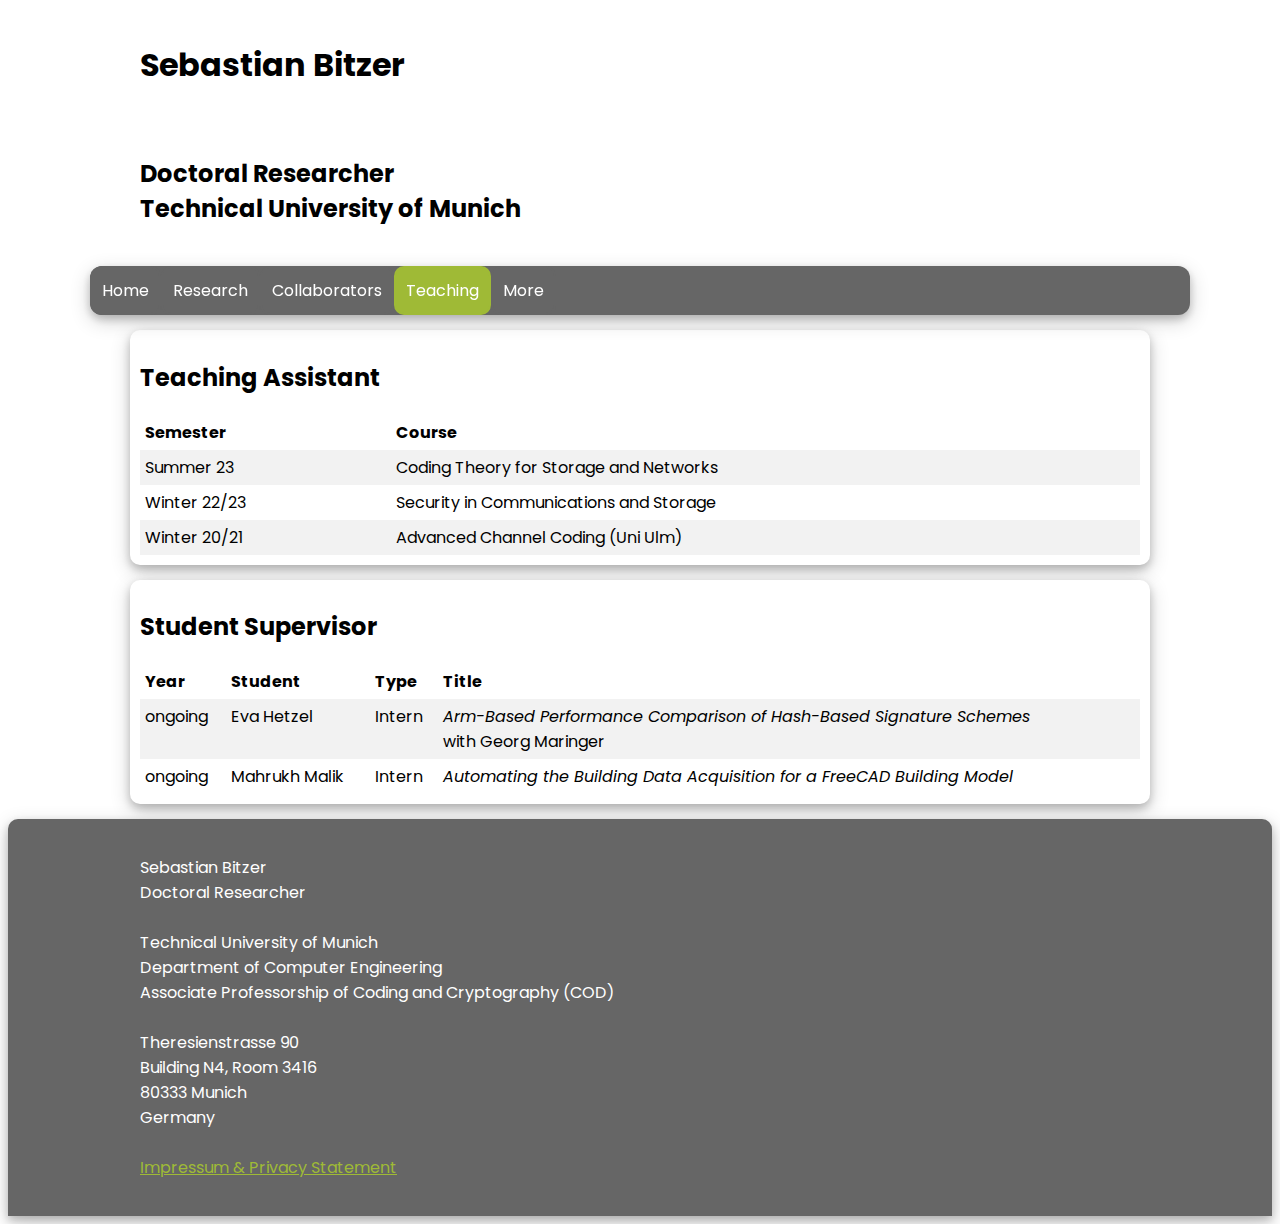
<file: teaching.html>
<!DOCTYPE html>
<html>

<head>
    <meta charset="utf-8">
    <link rel="stylesheet" href="assets/css/styles.css">
    <link rel="stylesheet" href="https://cdnjs.cloudflare.com/ajax/libs/font-awesome/4.7.0/css/font-awesome.min.css">
    <link href='https://fonts.googleapis.com/css?family=Poppins' rel='stylesheet'>
    <style>
        body{font-family: 'Poppins';/*font-size: 22px;*/}
        img {
            border-radius: 10px;
            border: 5px solid var(--link-and-active-elements-color);
        }
    </style>
</head>

<body>
    <script>
        function myFunction() {
          var x = document.getElementById("myTopnav");
          if (x.className === "topnav") {
            x.className += " responsive";
          } else {
            x.className = "topnav";
          }
        }
        </script>

<header>
    <h1>Sebastian Bitzer</h1> 
    <br> 
    <h2>Doctoral Researcher <br> Technical University of Munich</h2>
</header>

<nav>
    <div class="topnav" id="myTopnav">
        <a href="index.html" class="topnav">Home</a>
        <a href="research.html" class="topnav">Research</a>
        <a href="collaborations.html" class="topnav">Collaborators</a>
        <a href="teaching.html" class="active topnav">Teaching</a>
        <a href="more.html" class="topnav">More</a>
        <a href="javascript:void(0);" class="icon topnav" onclick="myFunction()">
            <i class="fa fa-bars"></i>
          </a>
    </div>
</nav>

<section>
    <h2>Teaching Assistant</h2>
    <table class="teachingtable">
        <tr class="teachingtable">
            <th class="teachingtable">Semester</th>
            <th class="teachingtable">Course</th>
        </tr>
        <tr class="teachingtable">
            <td class="teachingtable">Summer 23</td>
            <td class="teachingtable">Coding Theory for Storage and Networks</td>
        </tr>
        <tr class="teachingtable">
            <td class="teachingtable">Winter 22/23</td>
            <td class="teachingtable">Security in Communications and Storage</td>
        </tr>
        <tr class="teachingtable">
            <td class="teachingtable">Winter 20/21</td>
            <td class="teachingtable">Advanced Channel Coding (Uni Ulm)</td>
        </tr>
    </table>
</section>

<section>
    <h2>Student Supervisor</h2>
    <table class="teachingtable">
        <tr class="teachingtable">
            <th class="teachingtable">Year</th>
            <th class="teachingtable">Student</th>
            <th class="teachingtable">Type</th>
            <th class="teachingtable">Title</th>
        </tr>
        <tr class="teachingtable">
            <td class="teachingtable">ongoing</td>
            <td class="teachingtable">Eva Hetzel</td>
            <td class="teachingtable">Intern</td>
            <td class="teachingtable"><i>Arm-Based Performance Comparison of
                Hash-Based Signature Schemes</i><br>with Georg Maringer</td>
        </tr>
        <tr class="teachingtable">
            <td class="teachingtable">ongoing</td>
            <td class="teachingtable">Mahrukh Malik</td>
            <td class="teachingtable">Intern</td>
            <td class="teachingtable"><i>Automating the Building Data Acquisition
                for a FreeCAD Building Model</i></td>
        </tr>
    </table>
</section>

<footer>
    <div class="footercontainer">
    <p class="footercontent">
    Sebastian Bitzer<br>
    Doctoral Researcher <br> <br>
    
    Technical University of Munich <br>
    Department of Computer Engineering <br>
    Associate Professorship of Coding and Cryptography (COD)  <br> <br>
    
    Theresienstrasse 90 <br>
    Building N4, Room 3416 <br>
    80333 Munich <br>
    Germany <br> <br>
    
    <a href="impressum.html">Impressum & Privacy Statement</a>
    </p>
    </div>
</footer>

</body>
</html>
</file>
<file: assets/css/styles.css>
/* #####################################################
# Variables
##################################################### */
:root { --background-color: #ffffff; /* white */ --link-and-active-elements-color: #9FBA36; /* light blue */ --navbar-and-footer-color: #666666; /* dark gray */ --section-color: #ffffff; /* white */ --table-alternating-color: #283087; /* light gray */ }


/* #####################################################
# Body
##################################################### */
body { font-family: 'Open Sans', sans-serif; background-color: var(--background-color); }

/* #####################################################
# Links
##################################################### */
a { color: var(--link-and-active-elements-color); }

/* #####################################################
# Header
##################################################### */
header { padding: 10px; max-width: 1000px; margin: 10px auto; }

.header { list-style-type: none; margin: 0; padding: 0; }

.liheader { float: left; }

.headercontent { margin: 0pt; }

@media screen and (max-width: 600px) { h1.headercontent { margin: 0pt; font-size: 1.5em; } h2.headercontent { margin: 0pt; font-size: 1.17em; } }

/* #####################################################
# Navigation Bar
##################################################### */
nav { 
    overflow: hidden; 
    max-width: 1100px;
    margin-left: auto; 
    margin-right: auto; 
    background-color: var(--navbar-and-footer-color); 
    position: -webkit-sticky; /* Safari */ position: sticky; 
    top: 0; 
    box-shadow: 0 4px 8px 0 rgba(0, 0, 0, 0.2), 0 6px 20px 0 rgba(0, 0, 0, 0.19); 
    border-radius: 12px;
}


a.topnav { 
    float: left; 
    display: inline-block; 
    color: white; 
    text-align: center; 
    padding: 10px 10px; 
    text-decoration: none; 
    border-radius: 10px;
    border: 2px solid var(--navbar-and-footer-color);
}
a.active { 
    background-color: var(--link-and-active-elements-color); 
    border: 2px solid var(--link-and-active-elements-color);
    }

/* Change the color of links on hover */
a.topnav:hover {
    /*transform: scale(1.2);
    background-color: #ddd;
    color: black;*/
    border: 2px solid var(--link-and-active-elements-color);
  }

/* Hide the link that should open and close the topnav on small screens */
.topnav .icon {
    display: none;
  }

 /* When the screen is less than 600 pixels wide, hide all links, except for the first one ("Home"). Show the link that contains should open and close the topnav (.icon) */
 @media screen and (max-width: 600px) {
    .topnav a:not(.active) {display: none;}
    .topnav a.icon {
      float: right;
      display: block;
    }
  }
  
  /* The "responsive" class is added to the topnav with JavaScript when the user clicks on the icon. This class makes the topnav look good on small screens (display the links vertically instead of horizontally) */
  @media screen and (max-width: 600px) {
    .topnav.responsive {position: relative;}
    .topnav.responsive a.icon {
      position: absolute;
      right: 0;
      top: 0;
    }
    .topnav.responsive a {
      float: none;
      display: block;
      text-align: left;
    }
  } 

@media screen and (max-width: 600px) { 
    .topnav.responsive { position: relative; } 
    .topnav.responsive a.icon { position: absolute; right: 0; top: 0; } 
    .topnav.responsive a { float: none; display: block; text-align: left; } 
}


/* #####################################################
# Structuring
##################################################### */
section { 
    padding: 10px; 
    max-width: 1000px; 
    background-color: var(--section-color); 
    box-shadow: 0 4px 8px 0 rgba(0, 0, 0, 0.2), 0 6px 20px 0 rgba(0, 0, 0, 0.19); 
    margin: 15px auto; 
    border-radius: 10px;
}

/* #####################################################
# Teaching Tables
##################################################### */
table.teachingtable { width: 100%; padding: 10px; border-collapse: collapse; }

td.teachingtable { vertical-align: top; text-align: left; padding: 5px; }

th.teachingtable { vertical-align: top; text-align: left; padding: 5px; }

tr.teachingtable:nth-child(even) { background-color: #f2f2f2; } /*var(--table-alternating-color)*/

/* #####################################################
# Footer
##################################################### */
footer { 
    overflow: hidden; 
    background-color: var(--navbar-and-footer-color); 
    top: 0; 
    box-shadow: 0 4px 8px 0 rgba(0, 0, 0, 0.2), 0 6px 20px 0 rgba(0, 0, 0, 0.19); 
    margin-top: 15px; 
    border-radius: 10px 10px 0px 0px;
}

.footercontent { 
    color: white; 
    text-align: left; 
}

div.footercontainer { 
    padding: 10px; 
    max-width: 1000px; 
    margin: 10px auto; }
</file>
